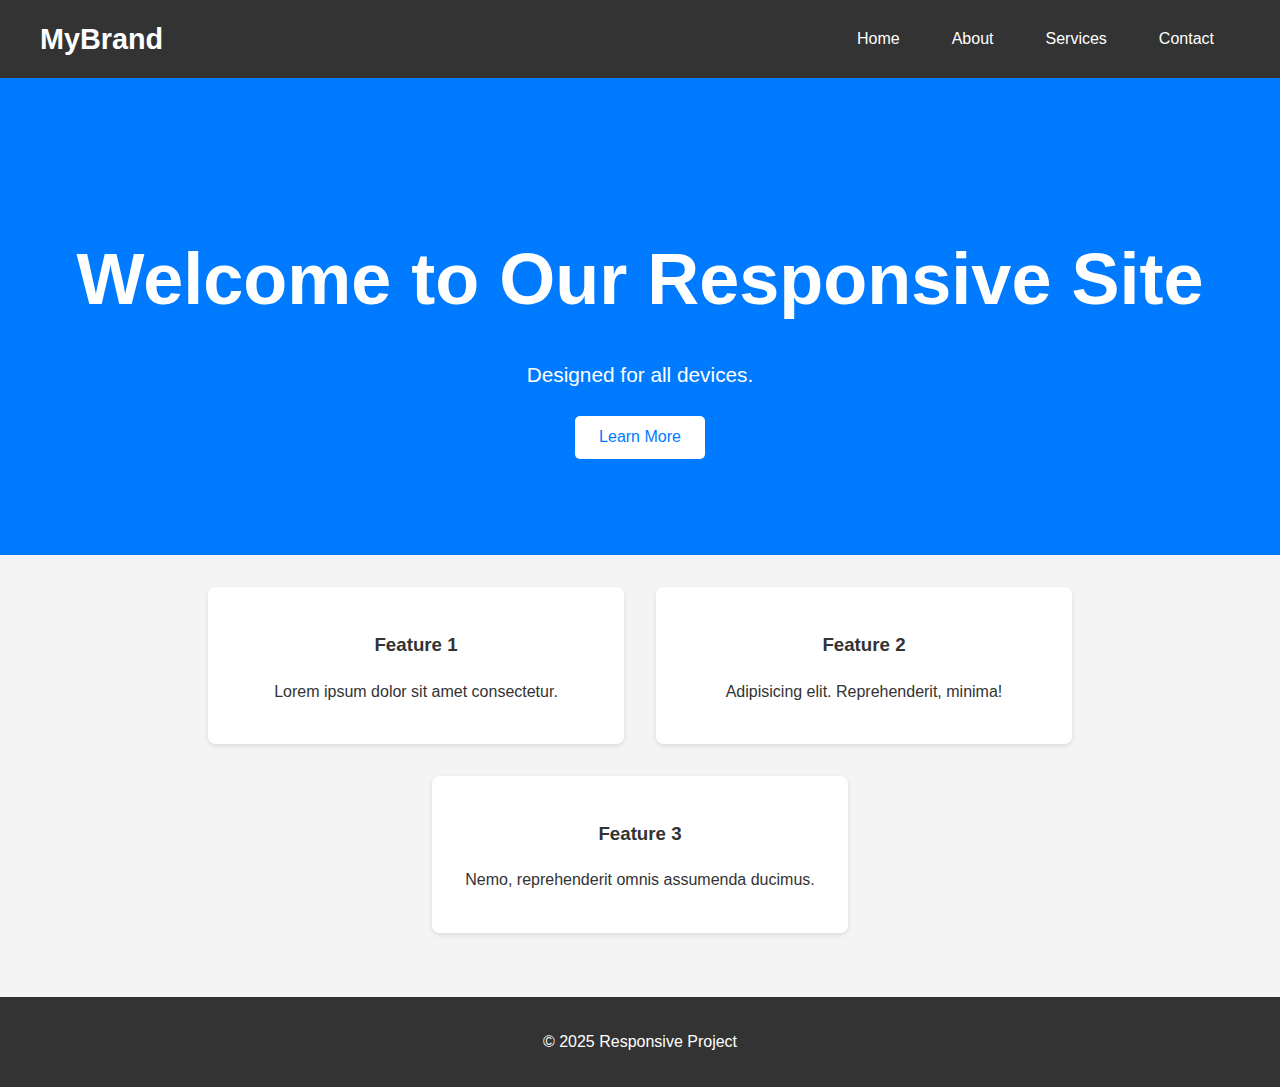
<file: mediaquery/implementasi.html>
<!DOCTYPE html>
<html lang="en">
<head>
    <meta charset="UTF-8">
    <meta name="viewport" content="width=device-width, initial-scale=1.0">
    <title>Responsif Project</title>
    <link rel="stylesheet" href="css/implementasi.css">
</head>
<body>
    <header>
        <nav>
            <a href="#" class="logo">MyBrand</a>
            <ul class="nav-links">
                <li><a href="#">Home</a></li>
                <li><a href="#">About</a></li>
                <li><a href="#">Services</a></li>
                <li><a href="#">Contact</a></li>
            </ul>
        </nav>
    </header>

    <main>
        <section class="hero">
            <h1>Welcome to Our Responsive Site</h1>
            <p>Designed for all devices.</p>
            <button>Learn More</button>
        </section>

        <section class="cards">
            <div class="card">
                <h3>Feature 1</h3>
                <p>Lorem ipsum dolor sit amet consectetur.</p>
            </div>
            <div class="card">
                <h3>Feature 2</h3>
                <p>Adipisicing elit. Reprehenderit, minima!</p>
            </div>
            <div class="card">
                <h3>Feature 3</h3>
                <p>Nemo, reprehenderit omnis assumenda ducimus.</p>
            </div>
        </section>
    </main>

    <footer>
        <p>&copy; 2025 Responsive Project</p>
    </footer>
</body>
</html>
</file>
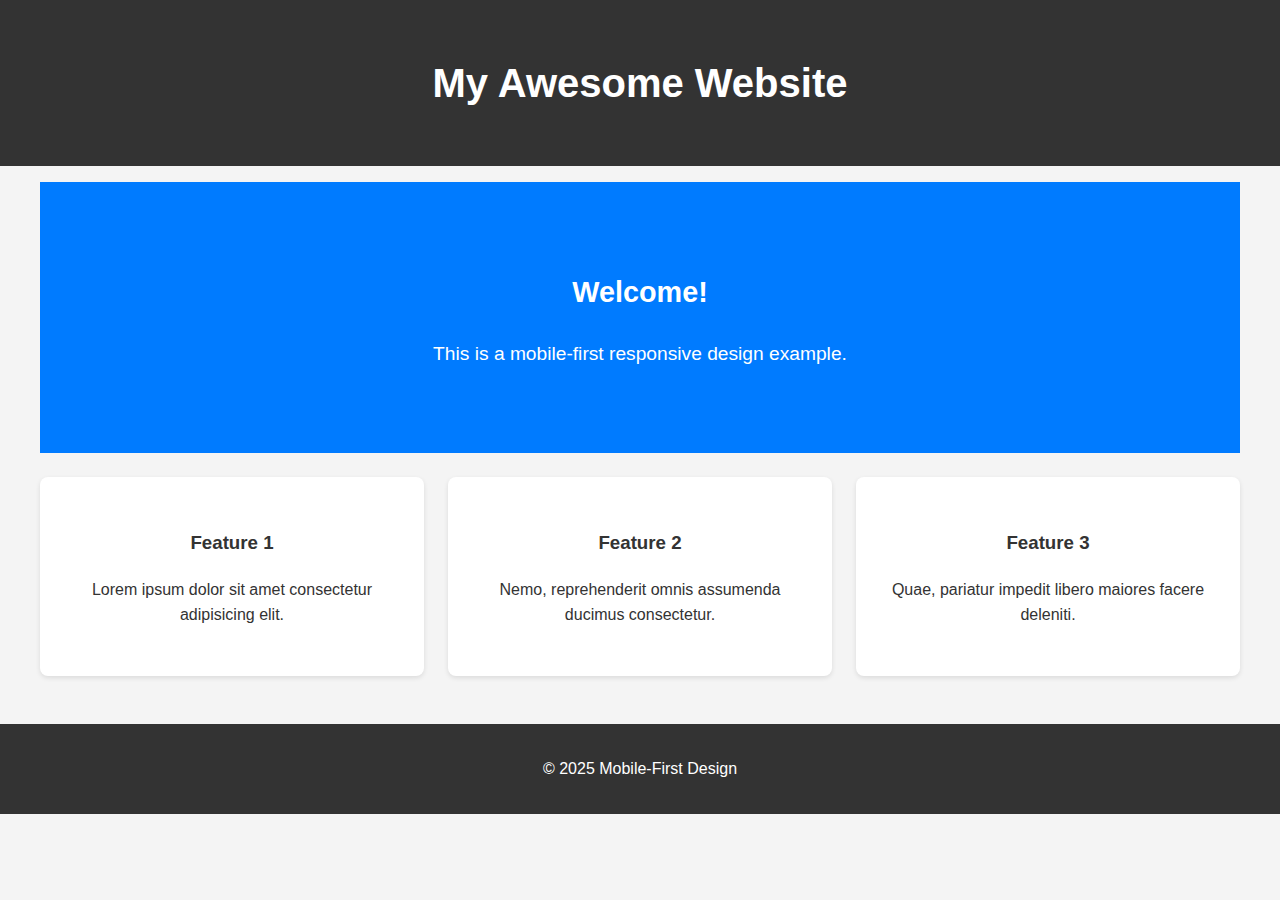
<file: mediaquery/mobilefirst.html>
<!DOCTYPE html>
<html lang="en">
<head>
    <meta charset="UTF-8">
    <meta name="viewport" content="width=device-width, initial-scale=1.0">
    <title>Mobile-First Example</title>
    <link rel="stylesheet" href="css/mobilefirst.css">
</head>
<body>
    <header>
        <h1>My Awesome Website</h1>
    </header>
    <main>
        <section class="hero">
            <h2>Welcome!</h2>
            <p>This is a mobile-first responsive design example.</p>
        </section>
        <section class="features">
            <div class="feature-item">
                <h3>Feature 1</h3>
                <p>Lorem ipsum dolor sit amet consectetur adipisicing elit.</p>
            </div>
            <div class="feature-item">
                <h3>Feature 2</h3>
                <p>Nemo, reprehenderit omnis assumenda ducimus consectetur.</p>
            </div>
            <div class="feature-item">
                <h3>Feature 3</h3>
                <p>Quae, pariatur impedit libero maiores facere deleniti.</p>
            </div>
        </section>
    </main>
    <footer>
        <p>&copy; 2025 Mobile-First Design</p>
    </footer>
</body>
</html>
</file>
<file: mediaquery/css/implementasi.css>
/* ==================================== */
/* 1. Base Styles (Mobile-First)      */
/* Ini adalah gaya default untuk perangkat seluler (layar terkecil) */
/* ==================================== */
:root {
    --primary-color: #007bff;
    --dark-color: #333;
    --light-color: #f4f4f4;
}

body {
    font-family: 'Segoe UI', Tahoma, Geneva, Verdana, sans-serif;
    margin: 0;
    line-height: 1.6;
    color: var(--dark-color);
    background-color: var(--light-color);
}

/* Header & Nav */
header {
    background-color: var(--dark-color);
    color: #fff;
    padding: 1rem;
    text-align: center;
}

nav {
    display: flex;
    flex-direction: column; /* Default menumpuk di mobile */
    align-items: center;
}

.logo {
    color: #fff;
    text-decoration: none;
    font-size: 1.8rem;
    font-weight: bold;
    margin-bottom: 10px; /* Jarak dari nav-links di mobile */
}

.nav-links {
    list-style: none;
    padding: 0;
    margin: 0;
    display: flex;
    flex-direction: column; /* Default menumpuk di mobile */
    width: 100%;
}

.nav-links li {
    margin: 5px 0;
    text-align: center;
}

.nav-links a {
    color: #fff;
    text-decoration: none;
    padding: 0.5rem 1rem;
    display: block;
}

.nav-links a:hover {
    background-color: #555;
    border-radius: 5px;
}

/* Hero Section */
.hero {
    background-color: var(--primary-color);
    color: #fff;
    padding: 3rem 1rem;
    text-align: center;
}

.hero h1 {
    font-size: 2.5rem;
    margin-bottom: 1rem;
}

.hero p {
    font-size: 1.1rem;
    margin-bottom: 1.5rem;
}

.hero button {
    background-color: #fff;
    color: var(--primary-color);
    border: none;
    padding: 0.8rem 1.5rem;
    font-size: 1rem;
    border-radius: 5px;
    cursor: pointer;
    transition: background-color 0.3s ease;
}

.hero button:hover {
    background-color: #e2e6ea;
}

/* Cards Section */
.cards {
    padding: 2rem 1rem;
    display: flex;
    flex-direction: column; /* Default menumpuk di mobile */
    gap: 1.5rem; /* Jarak antar card */
    max-width: 1200px; /* Batas lebar konten utama */
    margin: 0 auto; /* Pusatkan konten */
}

.card {
    background-color: #fff;
    padding: 1.5rem;
    border-radius: 8px;
    box-shadow: 0 2px 5px rgba(0,0,0,0.1);
    text-align: center;
}

/* Footer */
footer {
    background-color: var(--dark-color);
    color: #fff;
    text-align: center;
    padding: 1rem;
    margin-top: 2rem;
}

/* ==================================== */
/* 2. Media Queries (Breakpoints)     */
/* ==================================== */

/* Breakpoint untuk Tablet (min-width: 768px) */
@media screen and (min-width: 768px) {
    nav {
        flex-direction: row; /* Navigasi menjadi baris */
        justify-content: space-between;
    }

    .logo {
        margin-bottom: 0; /* Hilangkan margin bawah */
    }

    .nav-links {
        flex-direction: row; /* Link navigasi menjadi baris */
        width: auto; /* Lebar otomatis */
    }

    .nav-links li {
        margin: 0 10px; /* Jarak horizontal antar link */
    }

    .hero {
        padding: 4rem 2rem;
    }

    .hero h1 {
        font-size: 3.5rem;
    }

    .cards {
        flex-direction: row; /* Cards menjadi baris */
        flex-wrap: wrap; /* Izinkan membungkus ke baris baru */
        justify-content: center; /* Pusatkan cards */
    }

    .card {
        flex: 1 1 calc(50% - 2rem); /* 2 kolom di tablet (dengan gap) */
        max-width: calc(50% - 2rem);
    }
}

/* Breakpoint untuk Desktop (min-width: 1024px) */
@media screen and (min-width: 1024px) {
    header {
        padding: 1rem 2rem; /* Tambah padding horizontal di desktop */
    }

    nav {
        max-width: 1200px;
        margin: 0 auto; /* Pusatkan navigasi */
    }

    .hero {
        padding: 6rem 3rem;
    }

    .hero h1 {
        font-size: 4.5rem;
    }

    .hero p {
        font-size: 1.3rem;
    }

    .cards {
        gap: 2rem; /* Jarak antar card lebih besar di desktop */
    }

    .card {
        flex: 1 1 calc(33.33% - 2rem); /* 3 kolom di desktop */
        max-width: calc(33.33% - 2rem);
    }
}
</file>
<file: mediaquery/css/mobilefirst.css>
/* ==================================== */
/* 1. Base Styles (Mobile-First)      */
/* Ini adalah gaya default untuk perangkat seluler (layar terkecil) */
/* ==================================== */
body {
    font-family: Arial, sans-serif;
    margin: 0;
    line-height: 1.6;
    color: #333;
    background-color: #f4f4f4;
}

header {
    background-color: #333;
    color: #fff;
    padding: 1rem;
    text-align: center;
}

main {
    padding: 1rem;
}

.hero {
    background-color: #007bff;
    color: #fff;
    padding: 2rem 1rem;
    text-align: center;
    margin-bottom: 1.5rem;
}

.features {
    display: flex; /* Untuk tata letak kolom di desktop, tapi defaultnya akan menumpuk di mobile */
    flex-direction: column; /* Defaultnya menumpuk secara vertikal */
    gap: 1.5rem; /* Jarak antar item fitur */
}

.feature-item {
    background-color: #fff;
    padding: 1.5rem;
    border-radius: 8px;
    box-shadow: 0 2px 5px rgba(0,0,0,0.1);
    text-align: center;
}

footer {
    background-color: #333;
    color: #fff;
    text-align: center;
    padding: 1rem;
    margin-top: 2rem;
}

/* ==================================== */
/* 2. Media Queries (untuk Tablet dan Desktop) */
/* ==================================== */

/* Media Query untuk Tablet (min-width: 600px) */
@media screen and (min-width: 600px) {
    main {
        max-width: 90%; /* Konten sedikit lebih lebar di tablet */
        margin: 0 auto;
    }

    .hero {
        padding: 3rem 2rem;
    }

    .features {
        flex-direction: row; /* Ubah ke baris di tablet */
        flex-wrap: wrap; /* Izinkan item untuk membungkus ke baris baru */
        justify-content: center; /* Pusatkan item */
    }

    .feature-item {
        flex: 1 1 calc(50% - 1.5rem); /* 2 kolom, dengan gap */
        max-width: calc(50% - 1.5rem); /* Batasi lebar untuk 2 kolom */
    }
}

/* Media Query untuk Desktop (min-width: 992px) */
@media screen and (min-width: 992px) {
    header {
        padding: 1.5rem 0;
    }

    h1 {
        font-size: 2.5rem;
    }

    main {
        max-width: 1200px; /* Konten lebih lebar di desktop */
    }

    .hero {
        padding: 4rem 3rem;
        font-size: 1.2rem;
    }

    .features {
        flex-direction: row;
        flex-wrap: nowrap; /* Jangan membungkus, pertahankan satu baris */
        justify-content: space-between; /* Distribusi ruang antar item */
    }

    .feature-item {
        flex: 1 1 calc(33.33% - 2rem); /* 3 kolom, dengan gap yang disesuaikan */
        max-width: calc(33.33% - 2rem); /* Batasi lebar untuk 3 kolom */
    }
}

/* Media Query untuk layar sangat besar (opsional, min-width: 1200px) */
@media screen and (min-width: 1200px) {
    .feature-item {
        padding: 2rem;
    }
}
</file>
